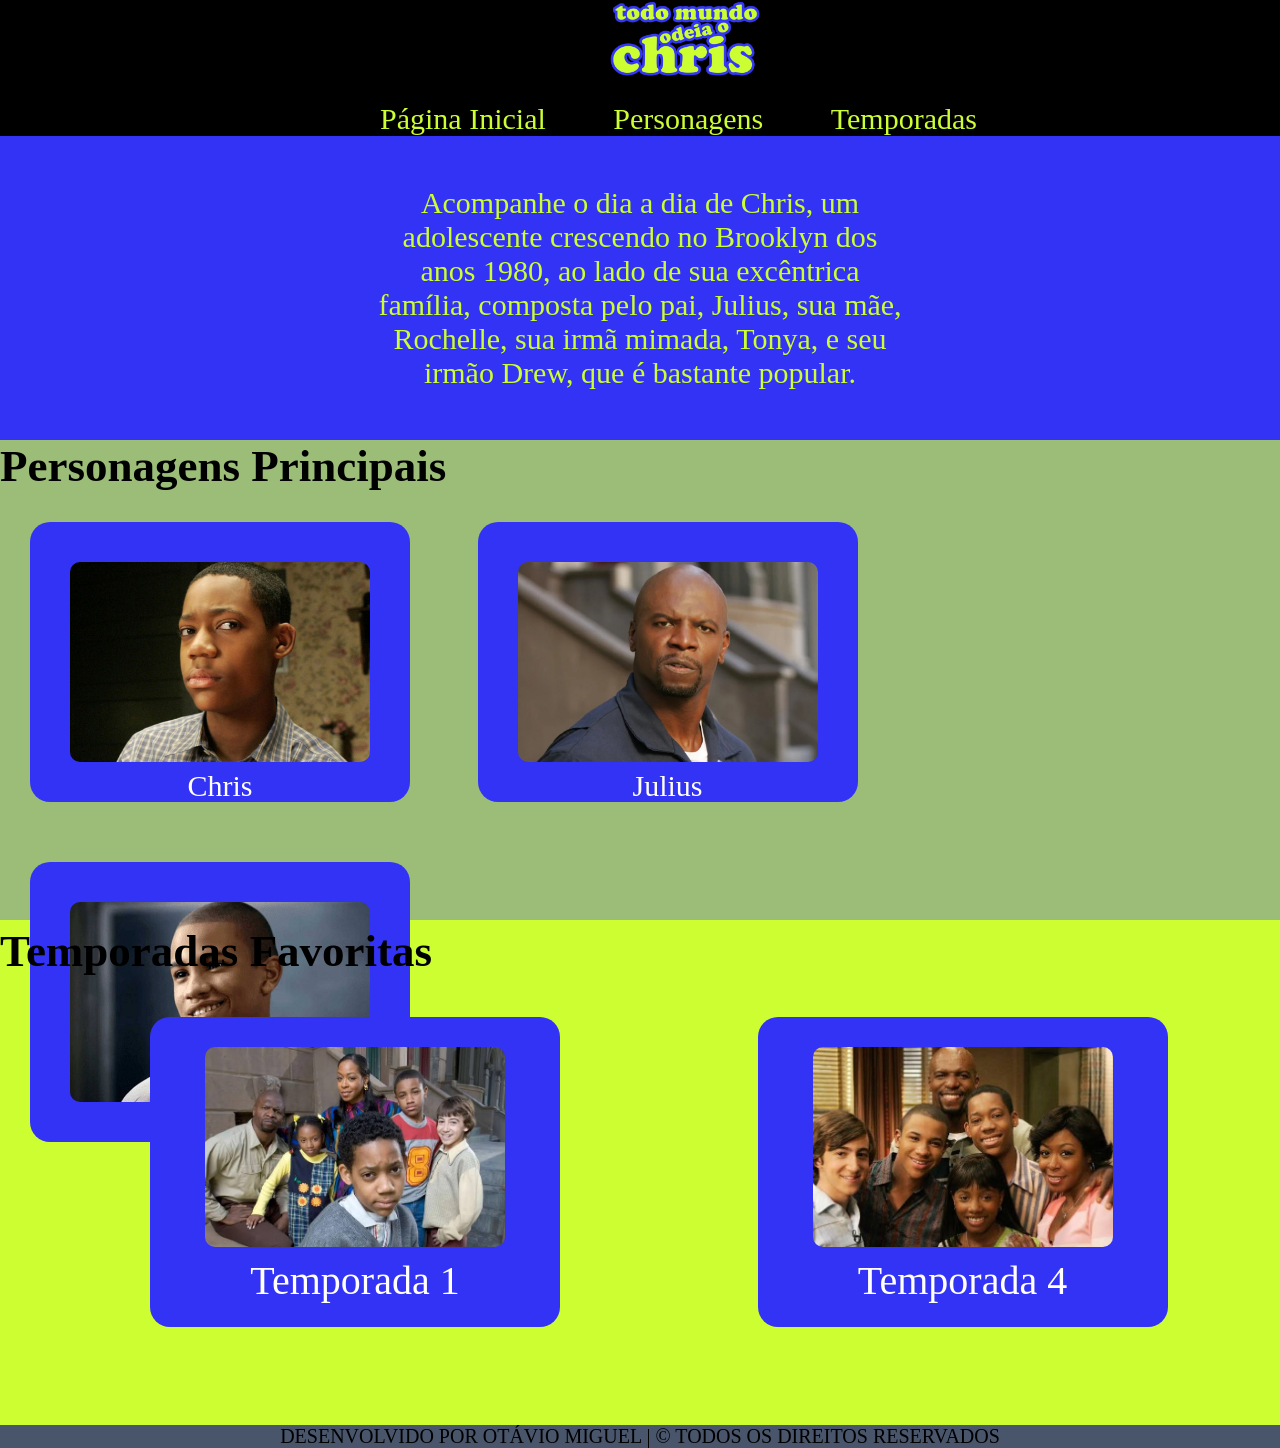
<file: index.html>
<!DOCTYPE html>
<html lang="pt-br"> 
<head>
    <meta charset="UTF-8">
    <meta name="viewport" content="width=device-width, initial-scale=1.0">
    <link rel="stylesheet" href="./style.css">
    <title>Todo Mundo Odeia o Chris</title>
</head>
<body>

    <header> <!--seção de navegação do site (cabeçalho)-->
        <a href="./index.html"><img src="./imagens/Todo_Mundo_Odeia_o_Chris.png" alt="" id="logo" ></a>
        <nav> <!--menu de navegação-->
                
                <a href="./index.html" class="navegação"> Página Inicial</a>
                <a href="./personagens.html" class="navegação">Personagens</a>
                <a href="./temporadas.html" class="navegação">Temporadas</a>
        </nav>
    </header>

    <main> <!--Conteudo principal-->

        <section id="seção-principal">
            <p>Acompanhe o dia a dia de Chris, um <br>adolescente crescendo no Brooklyn dos <br> anos 1980, ao lado de sua excêntrica <br>família, composta pelo pai, Julius, sua mãe, <br> Rochelle, sua irmã mimada, Tonya, e seu <br>irmão Drew, que é bastante popular.</p>

        </section>

        <section id="personagens-principais">
            <h2>Personagens Principais</h2>
            <article class="article-personagens"> 
                <img src="./imagens/chris" alt="" class="img-personagens">
                <p>Chris</p>
            </article>

            <article class="article-personagens">
                <img src="./imagens/julius.jpg" alt=""class="img-personagens">
                <p>Julius</p>
            </article>

            <article class="article-personagens">
                <img src="./imagens/drew.jpg" alt=""class="img-personagens">
                <p>Drew</p>
            </article>
        </section>

        <section id="temporadas-favoritas">
            <h2>Temporadas Favoritas</h2>
            <article class="article-temporadas">
                <img src="./imagens/temporada1.jpg" alt="" class="img-temporadas">
                <p>Temporada 1</p>
            </article>

            <article class="article-temporadas">
                <img src="./imagens/temporada4.jpg" alt="" class="img-temporadas">
                <p>Temporada 4</p>
            </article>
        </section>
        
    </main>

    <footer> <!--rodape--><p>DESENVOLVIDO POR OTÁVIO MIGUEL | &copy; TODOS OS DIREITOS RESERVADOS</p></footer>
    
</body>
</html>
</file>
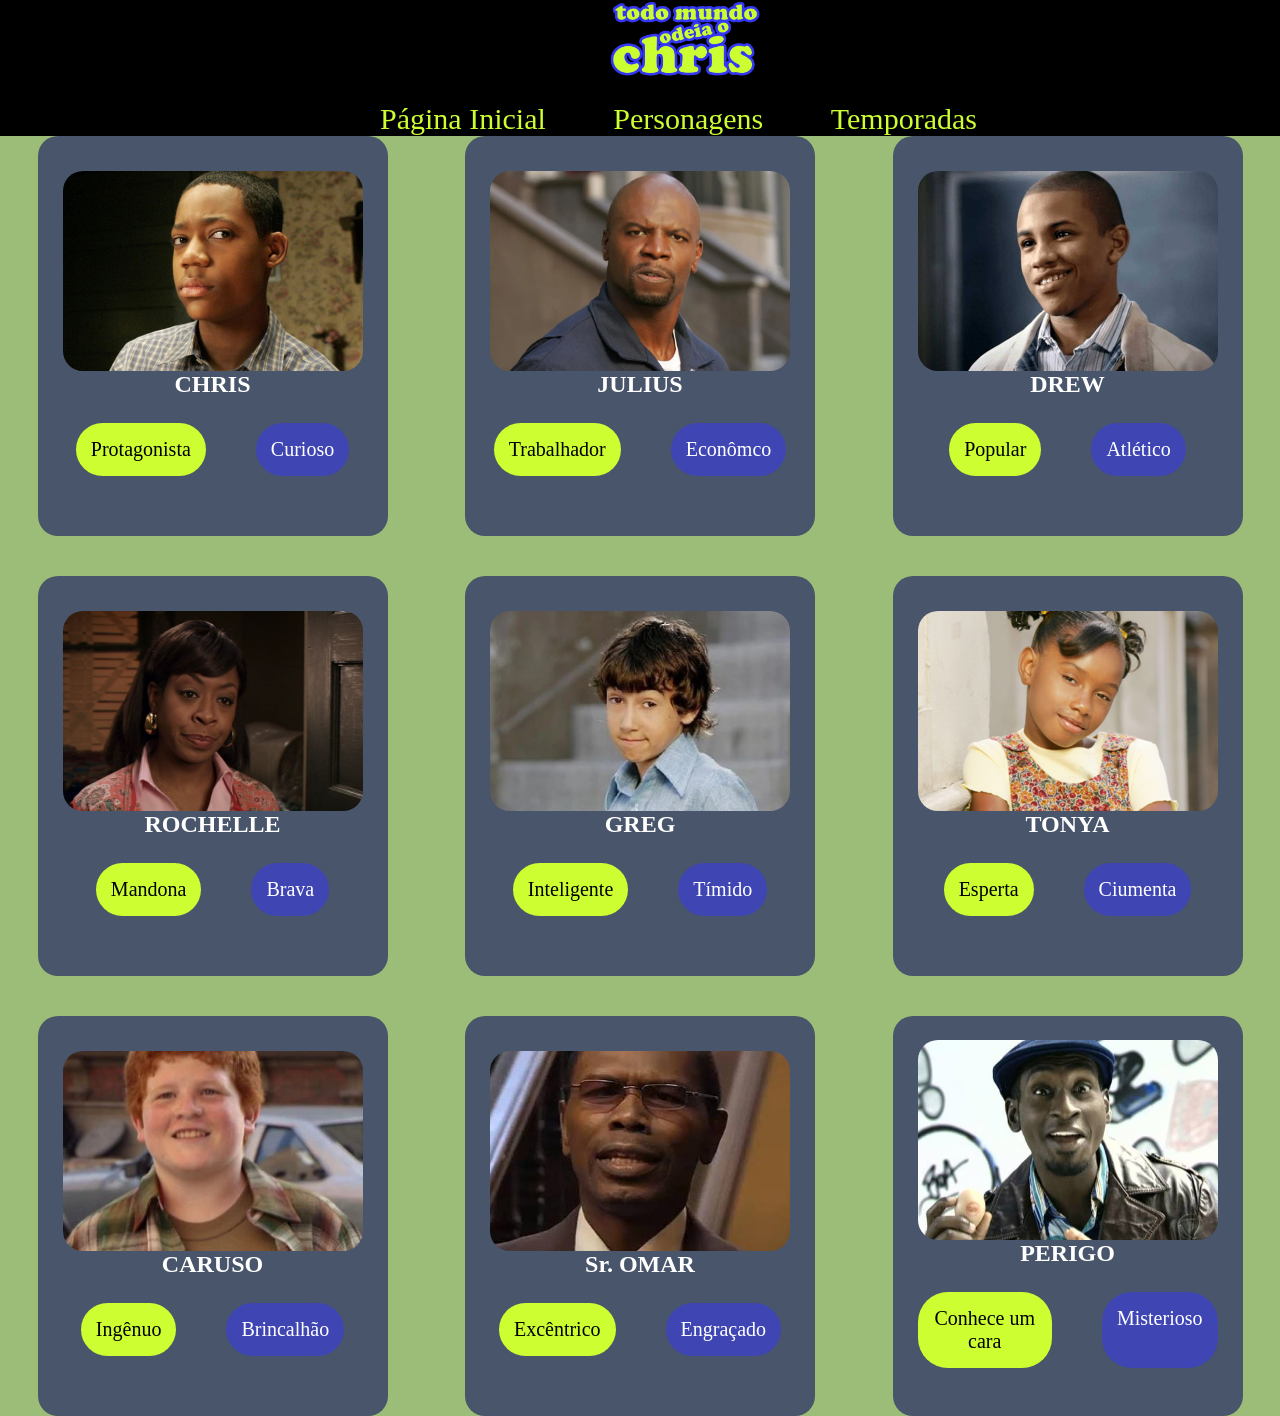
<file: personagens.html>
<!DOCTYPE html>
<html lang="pt-br"> 
<head>
    <meta charset="UTF-8">
    <meta name="viewport" content="width=device-width, initial-scale=1.0">
    <link rel="stylesheet" href="./personagens.css">
    <title>Todo Mundo Odeia o Chris</title>
</head>
<body>

    <header> <!--seção de navegação do site (cabeçalho)-->
        <a href="./index.html"><img src="./imagens/Todo_Mundo_Odeia_o_Chris.png" alt="" id="logo" ></a>
        <nav> <!--menu de navegação-->
                
                <a href="./index.html" class="navegação"> Página Inicial</a>
                <a href="./personagens.html" class="navegação">Personagens</a>
                <a href="./temporadas.html" class="navegação">Temporadas</a>
        </nav>
    </header>

    <main>
        <section id="personagens">
            
            <article class="article-personagens"> <img src="./img-personagens/chris" alt="" class="img-personagens">
            <h2>CHRIS</h2>
            <div class="posicionamento">
            <p class="paragrafo">Protagonista</p>
            
            <p class="paragrafo2">Curioso</p>
            </div>
            </article>
            <article class="article-personagens"> <img src="./img-personagens/julius.jpg" alt="" class="img-personagens">
            <h2>JULIUS</h2>
            <div class="posicionamento">
                <p class="paragrafo">Trabalhador</p>
                <p class="paragrafo2">Econômco</p>
            </div>
            </article>

            <article class="article-personagens"> <img src="./img-personagens/drew.jpg" alt="" class="img-personagens">
            <h2>DREW</h2>
            <div class="posicionamento">
                <p class="paragrafo">Popular</p>
                <p class="paragrafo2">Atlético</p>
            </div>
        </article>


        <article class="article-personagens"> <img src="./img-personagens/rochelle.jpg" alt="" class="img-personagens">
            <h2>ROCHELLE</h2>
            <div class="posicionamento">
            <p class="paragrafo">Mandona</p>
            <p class="paragrafo2">Brava</p>
            </div>
            </article>

            <article class="article-personagens"> <img src="./img-personagens/greg.jpg" alt="" class="img-personagens">
            <h2>GREG</h2>
            <div class="posicionamento">
                <p class="paragrafo">Inteligente</p>
                <p class="paragrafo2">Tímido</p>
            </div>
            </article>

            <article class="article-personagens"> <img src="./img-personagens/tonya.jpg" alt="" class="img-personagens">
            <h2>TONYA</h2>
            <div class="posicionamento">
                <p class="paragrafo">Esperta</p>
                <p class="paragrafo2">Ciumenta</p>
            </div>
            </article>

            <article class="article-personagens"> <img src="./img-personagens/caruso.webp" alt="" class="img-personagens">
                <h2>CARUSO</h2>
                <div class="posicionamento">
                    <p class="paragrafo">Ingênuo</p>
                    <p class="paragrafo2">Brincalhão</p>
                </div>
            </article>

            <article class="article-personagens"> <img src="./img-personagens/omar.jpg" alt="" class="img-personagens">
                <h2>Sr. OMAR</h2>
                <div class="posicionamento">
                    <p class="paragrafo">Excêntrico</p>
                    <p class="paragrafo2">Engraçado</p>
                </div>
            </article>
        
            <article class="article-personagens"> <img src="./img-personagens/perigo.jpg" alt="" class="img-personagens">
                <h2>PERIGO</h2>
                <div class="posicionamento">
                    <p class="paragrafo">Conhece um cara</p>
                    <p class="paragrafo2">Misterioso</p>
                </div>

            </article>
        </section>
    </main>
    
</body>
</html>
</file>
<file: style.css>
* {
    margin: 0%;
    padding: 0%;
    box-sizing: content-box;
}

header{
    background-color: black;
    padding-left: 350px;
}

nav /* do menu de navegação*/ {
    background-color:black ;
    font-size: 30px;
    margin-top: 20px;
   
    
    
    
}

a{
    text-decoration:none ;
    color: #ccfe32;
    margin: 30px;
    
}

#logo{
    width: 150px;
    padding-left: 20px;
    padding-left: 230px;

    
}

#seção-principal{
    background-color:#3333f5 ;
    font-size: 30px;
    text-align: center;
    color: #ccfe32;
    padding-top: 50px;
    padding-bottom: 50px;
}

#personagens-principais{
    background-color: #9cbd77;
    width: 100%;
    height: 480px;
    font-size: 30px;
    padding-bottom:     00px;
}

.img-personagens{
    width: 300px;
    height: 200px;
    object-fit: cover;
    border-radius: 10px;
}

.article-personagens{
    width: 300px;
    height: 200px;
    background-color: #3333f5;
    margin: 30px;
    display: inline-block;
    padding: 40px;
    text-align: center;
    color: white;
    border-radius: 20px;
}





#temporadas-favoritas{
    background-color: #ccfe32;
    width: 100%;
    height: 500px;
    font-size: 30px;
    padding-top: 5px;
}

.img-temporadas{
    width: 300px;
    height: 200px;
    object-fit: cover;
    border-radius: 10px;
    

}

.article-temporadas{
    width: 350px;
    height: 250px;
    margin: 40px;
    margin-left: 150px ;
    background-color: #3333f5  ;
    padding: 30px;
    display: inline-block;
    text-align: center;
    color: white;
    font-size: 40px ;
    border-radius: 20px;
}




footer /*estilo do rodape*/{
    background-color: #49556a;
    font-size: 20px;
    text-align: center;
}

#h2personagens {
    font-size: 30px;
}
</file>
<file: personagens.css>
*{
    margin: 0%;
    padding: 0%;
    box-sizing: content-box;
}



header{
    background-color: black;
    padding-left: 350px;
}

nav /* do menu de navegação*/ {
    background-color:black ;
    font-size: 30px;
    margin-top: 20px;   
   
    
    
    
}

a{
    text-decoration:none ;
    color: #ccfe32;
    margin: 30px;  
    
    border-radius: 20px;
    
}

#logo{
    width: 150px;
    padding-left: 20px;
    padding-left: 230px;

    
}

#personagens{
width: 100%;
background-color: #9cbd77;
display: flex;
justify-content: space-evenly;
align-items: center;
gap:   40px;
flex-wrap: wrap;

}

.img-personagens{
    width: 300px;
    height: 200px;
    border-radius: 20px;
    object-fit: cover;
}

.article-personagens{
    width: 350px;
    height: 400px;
    background-color: #49556A;
    text-align: center;
    display: flex   ;
    align-items: center;
    justify-content: center;
    flex-direction: column;
    color: white;
    border-radius: 20px;
   



}

.paragrafo{
    background-color: #ccfe32;
    padding: 15px;
    margin: 25px;
    border-radius: 30px;
    color: black    ;
    font-size: 20px;
}

.paragrafo2{
    background-color: #3f46b4;
    border-radius: 30px;
    padding: 15px;
    margin: 25px;
    font-size: 20px;

}

.posicionamento{
    display: flex;
    flex-direction: row;
    

}


.navegação:hover{
    background-color: #3f46b4; 
}
</file>
